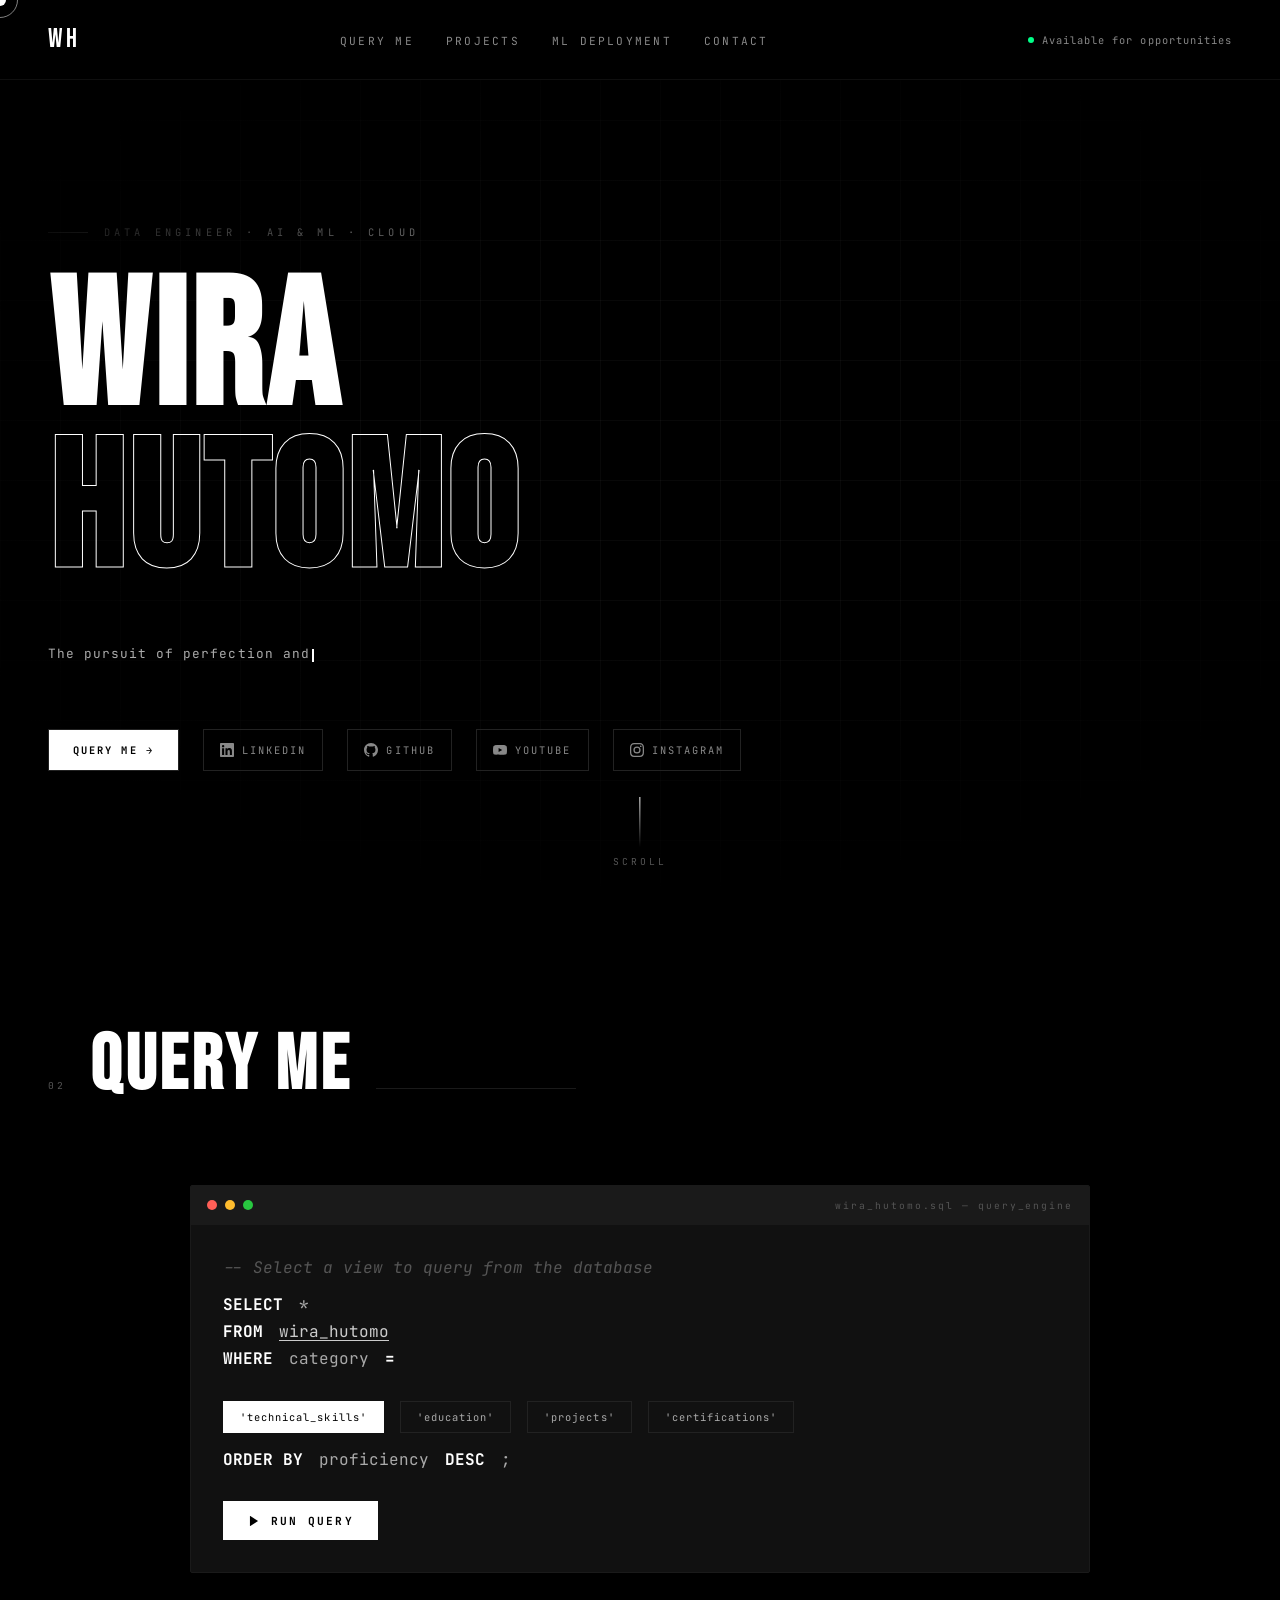
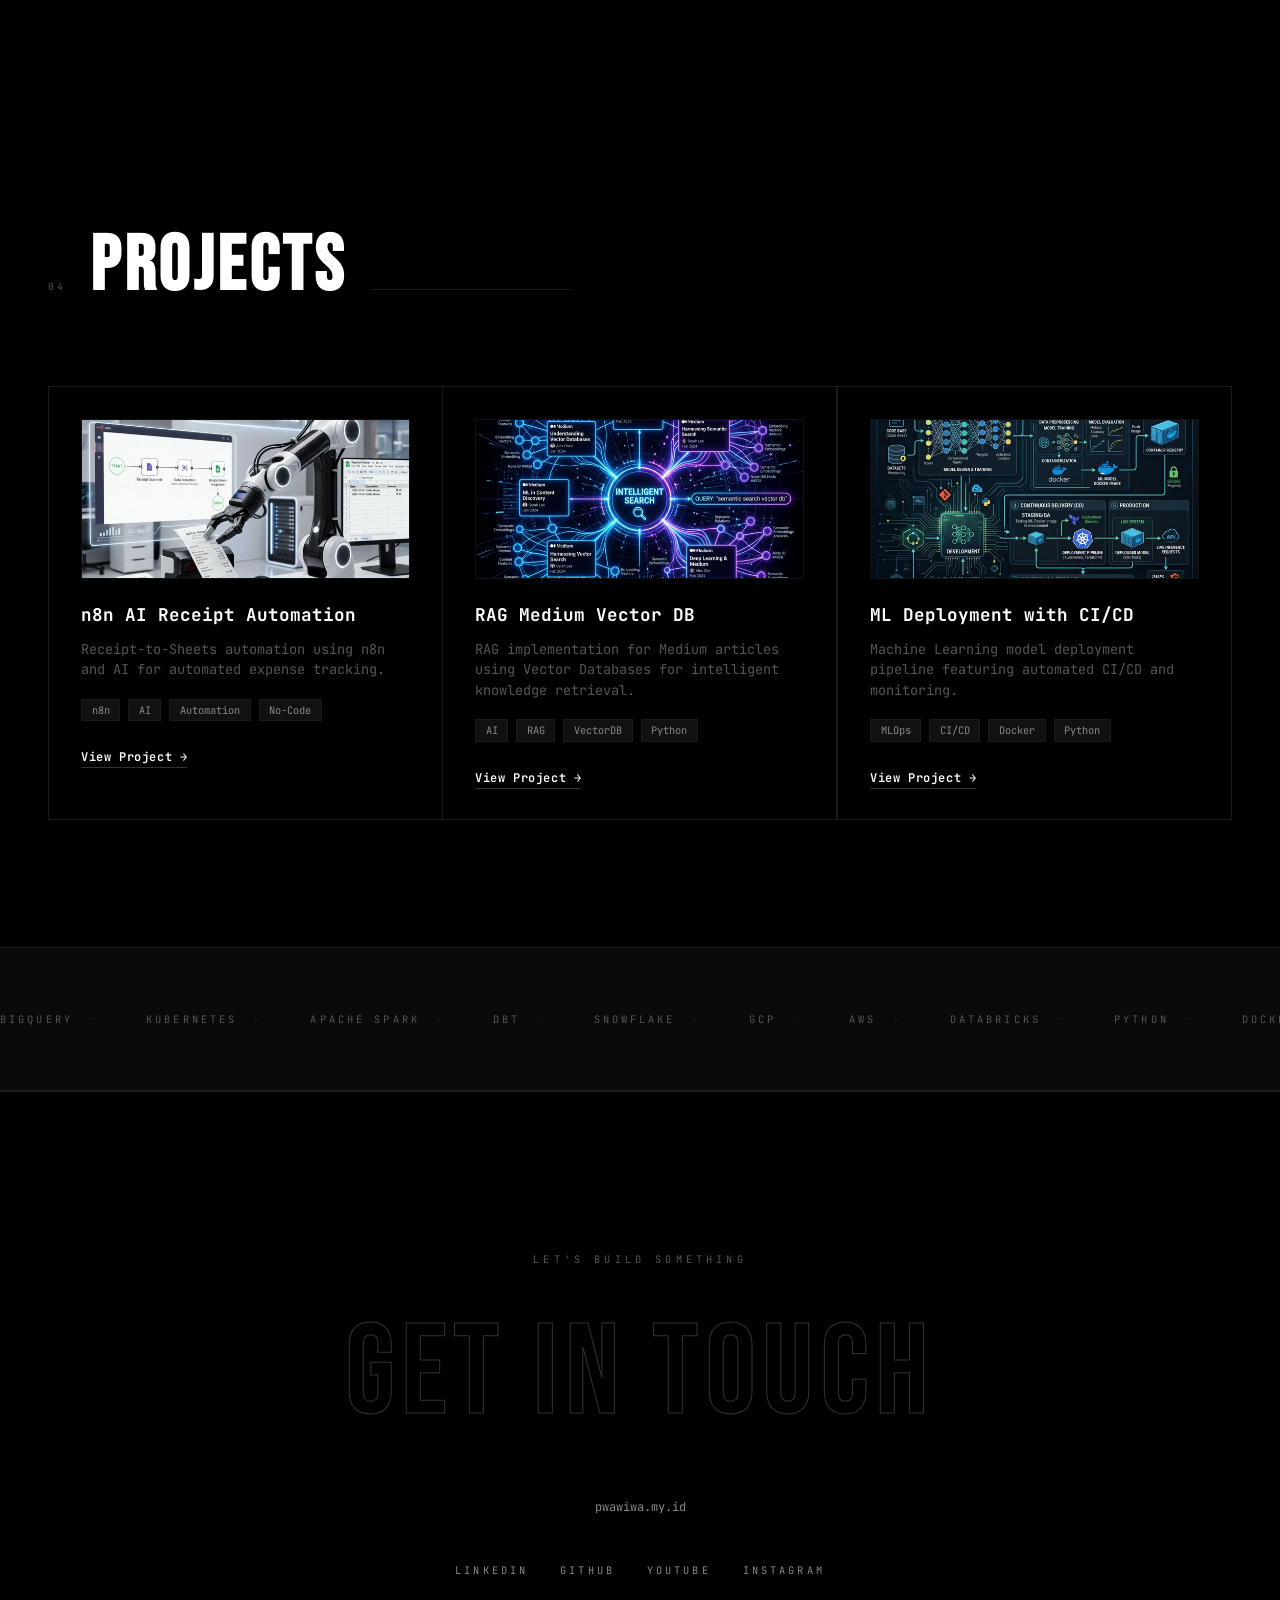
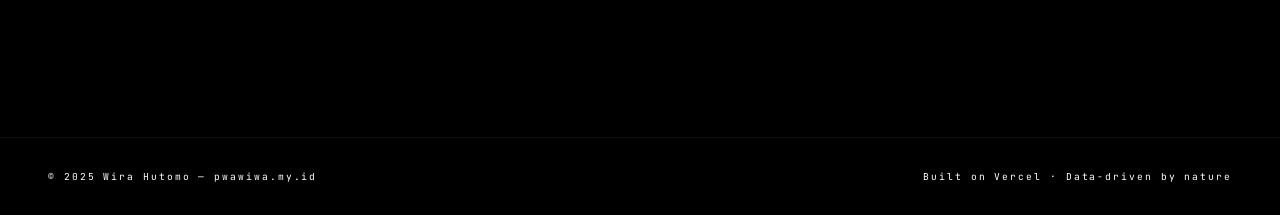
<file: index.html>
<!DOCTYPE html>
<html lang="en">
<head>
<meta charset="UTF-8"/>
<meta name="viewport" content="width=device-width, initial-scale=1.0"/>
<title>Wira Hutomo — Data Engineer</title>
<link rel="preconnect" href="https://fonts.googleapis.com"/>
<link href="https://fonts.googleapis.com/css2?family=JetBrains+Mono:wght@300;400;500;700&family=Space+Mono:wght@400;700&family=Bebas+Neue&display=swap" rel="stylesheet"/>
<link rel="stylesheet" href="css/style.css">
</head>
<body>

<!-- Custom Cursor -->
<div class="cursor" id="cursor"></div>
<div class="cursor-ring" id="cursor-ring"></div>

<!-- NAV -->
<nav>
  <a class="nav-logo" href="#">WH</a>
  <ul class="nav-links">

    <li><a href="#skills">Query Me</a></li>
    <li><a href="#projects">Projects</a></li>
    <li><a href="pages/ml-deployment.html">ML Deployment</a></li>
    <li><a href="#contact">Contact</a></li>
  </ul>
  <div class="nav-status">
    <div class="status-dot"></div>
    <span>Available for opportunities</span>
  </div>
</nav>

<!-- HERO -->
<section id="hero">
  <div class="hero-grid-bg"></div>
  <div class="hero-eyebrow">Data Engineer · AI & ML · Cloud</div>
  <h1 class="hero-name">
    Wira<span>Hutomo</span>
  </h1>
  <p class="hero-tagline">
    <span id="typed-text"></span><span class="typed-cursor"></span>
  </p>
  <div class="hero-socials">
    <a class="social-link" href="#skills" style="background:white; color:black; font-weight:bold; padding:0.8rem 1.5rem;">
      QUERY ME →
    </a>
    <a class="social-link" href="https://linkedin.com/in/wirahutomo" target="_blank">
      <svg viewBox="0 0 24 24" fill="currentColor"><path d="M20.447 20.452h-3.554v-5.569c0-1.328-.027-3.037-1.852-3.037-1.853 0-2.136 1.445-2.136 2.939v5.667H9.351V9h3.414v1.561h.046c.477-.9 1.637-1.85 3.37-1.85 3.601 0 4.267 2.37 4.267 5.455v6.286zM5.337 7.433a2.062 2.062 0 0 1-2.063-2.065 2.064 2.064 0 1 1 2.063 2.065zm1.782 13.019H3.555V9h3.564v11.452zM22.225 0H1.771C.792 0 0 .774 0 1.729v20.542C0 23.227.792 24 1.771 24h20.451C23.2 24 24 23.227 24 22.271V1.729C24 .774 23.2 0 22.222 0h.003z"/></svg>
      LinkedIn
    </a>
    <a class="social-link" href="https://github.com/pwawiwa" target="_blank">
      <svg viewBox="0 0 24 24" fill="currentColor"><path d="M12 0C5.374 0 0 5.373 0 12c0 5.302 3.438 9.8 8.207 11.387.599.111.793-.261.793-.577v-2.234c-3.338.726-4.033-1.416-4.033-1.416-.546-1.387-1.333-1.756-1.333-1.756-1.089-.745.083-.729.083-.729 1.205.084 1.839 1.237 1.839 1.237 1.07 1.834 2.807 1.304 3.492.997.107-.775.418-1.305.762-1.604-2.665-.305-5.467-1.334-5.467-5.931 0-1.311.469-2.381 1.236-3.221-.124-.303-.535-1.524.117-3.176 0 0 1.008-.322 3.301 1.23A11.509 11.509 0 0 1 12 5.803c1.02.005 2.047.138 3.006.404 2.291-1.552 3.297-1.23 3.297-1.23.653 1.653.242 2.874.118 3.176.77.84 1.235 1.911 1.235 3.221 0 4.609-2.807 5.624-5.479 5.921.43.372.823 1.102.823 2.222v3.293c0 .319.192.694.801.576C20.566 21.797 24 17.3 24 12c0-6.627-5.373-12-12-12z"/></svg>
      GitHub
    </a>
    <a class="social-link" href="https://youtube.com/@wira_hutomo" target="_blank">
      <svg viewBox="0 0 24 24" fill="currentColor"><path d="M23.495 6.205a3.007 3.007 0 0 0-2.088-2.088c-1.87-.501-9.396-.501-9.396-.501s-7.507-.01-9.396.501A3.007 3.007 0 0 0 .527 6.205a31.247 31.247 0 0 0-.522 5.805 31.247 31.247 0 0 0 .522 5.783 3.007 3.007 0 0 0 2.088 2.088c1.868.502 9.396.502 9.396.502s7.506 0 9.396-.502a3.007 3.007 0 0 0 2.088-2.088 31.247 31.247 0 0 0 .5-5.783 31.247 31.247 0 0 0-.5-5.805zM9.609 15.601V8.408l6.264 3.602z"/></svg>
      YouTube
    </a>
    <a class="social-link" href="https://instagram.com/pwawiwa" target="_blank">
      <svg viewBox="0 0 24 24" fill="currentColor"><path d="M12 2.163c3.204 0 3.584.012 4.85.07 3.252.148 4.771 1.691 4.919 4.919.058 1.265.069 1.645.069 4.849 0 3.205-.012 3.584-.069 4.849-.149 3.225-1.664 4.771-4.919 4.919-1.266.058-1.644.07-4.85.07-3.204 0-3.584-.012-4.849-.07-3.26-.149-4.771-1.699-4.919-4.92-.058-1.265-.07-1.644-.07-4.849 0-3.204.013-3.583.07-4.849.149-3.227 1.664-4.771 4.919-4.919 1.266-.057 1.645-.069 4.849-.069zM12 0C8.741 0 8.333.014 7.053.072 2.695.272.273 2.69.073 7.052.014 8.333 0 8.741 0 12c0 3.259.014 3.668.072 4.948.2 4.358 2.618 6.78 6.98 6.98C8.333 23.986 8.741 24 12 24c3.259 0 3.668-.014 4.948-.072 4.354-.2 6.782-2.618 6.979-6.98.059-1.28.073-1.689.073-4.948 0-3.259-.014-3.667-.072-4.947-.196-4.354-2.617-6.78-6.979-6.98C15.668.014 15.259 0 12 0zm0 5.838a6.162 6.162 0 1 0 0 12.324 6.162 6.162 0 0 0 0-12.324zM12 16a4 4 0 1 1 0-8 4 4 0 0 1 0 8zm6.406-11.845a1.44 1.44 0 1 0 0 2.881 1.44 1.44 0 0 0 0-2.881z"/></svg>
      Instagram
    </a>
  </div>
  <div class="hero-scroll">
    <div class="scroll-line"></div>
    SCROLL
  </div>
</section>




<!-- SKILLS / SQL SECTION -->
<section id="skills">
  <div class="section-header reveal">
    <span class="section-num">02</span>
    <h2 class="section-title">Query Me</h2>
    <div class="section-line"></div>
  </div>

  <div class="sql-terminal reveal">
    <div class="sql-terminal-bar">
      <div class="terminal-dot red"></div>
      <div class="terminal-dot yellow"></div>
      <div class="terminal-dot green"></div>
      <span class="terminal-title">wira_hutomo.sql — query_engine</span>
    </div>
    <div class="sql-body">
      <div class="sql-line">
        <span class="sql-comment">-- Select a view to query from the database</span>
      </div>
      <div class="sql-line" style="margin-top:1rem;">
        <span class="sql-kw">SELECT</span> <span class="sql-str">*</span>
      </div>
      <div class="sql-line">
        <span class="sql-kw">FROM</span> <span class="sql-fn">wira_hutomo</span>
      </div>
      <div class="sql-line">
        <span class="sql-kw">WHERE</span> <span class="sql-str">category</span> <span class="sql-kw">=</span>
      </div>

      <div class="query-options" id="query-options">
        <button class="query-option active" data-view="skills">'technical_skills'</button>
        <button class="query-option" data-view="education">'education'</button>
        <button class="query-option" data-view="projects">'projects'</button>
        <button class="query-option" data-view="certifications">'certifications'</button>
      </div>

      <div style="margin-top:1rem;" class="sql-line">
        <span class="sql-kw">ORDER BY</span> <span class="sql-str">proficiency</span> <span class="sql-kw">DESC</span><span class="sql-str">;</span>
      </div>

      <button class="run-btn" id="run-query">
        <svg viewBox="0 0 24 24" fill="currentColor"><polygon points="5,3 19,12 5,21"/></svg>
        RUN QUERY
      </button>

      <div class="results-container" id="results-container">
        <div class="results-header" id="results-header"></div>
        <div class="results-body" id="results-body"></div>
      </div>
    </div>
  </div>
</section>

<!-- PROJECTS SECTION -->
<section id="projects">
  <div class="section-header reveal">
    <span class="section-num">04</span>
    <h2 class="section-title">Projects</h2>
    <div class="section-line"></div>
  </div>
  <div class="projects-grid reveal" id="projects-grid"></div>
</section>

<!-- TECH STACK MARQUEE -->
<section id="stack">
  <div class="marquee-track" id="marquee"></div>
</section>

<!-- CONTACT -->
<section id="contact">
  <div class="reveal">
    <div style="font-size:0.65rem;letter-spacing:0.4em;color:var(--gray-400);margin-bottom:2rem;text-transform:uppercase;">Let's build something</div>
    <div class="contact-big">Get In Touch</div>
    <div style="font-size:0.75rem;color:var(--gray-300);">pwawiwa.my.id</div>
    <div class="contact-links">
      <a class="contact-link" href="https://linkedin.com/in/wirahutomo" target="_blank">LinkedIn</a>
      <a class="contact-link" href="https://github.com/pwawiwa" target="_blank">GitHub</a>
      <a class="contact-link" href="https://youtube.com/@wira_hutomo" target="_blank">YouTube</a>
      <a class="contact-link" href="https://instagram.com/pwawiwa" target="_blank">Instagram</a>
    </div>
  </div>
</section>

<footer>
  <span>© 2025 Wira Hutomo — pwawiwa.my.id</span>
  <span>Built on Vercel · Data-driven by nature</span>
</footer>

<script type="module" src="js/main.js"></script>
</body>
</html>
</file>
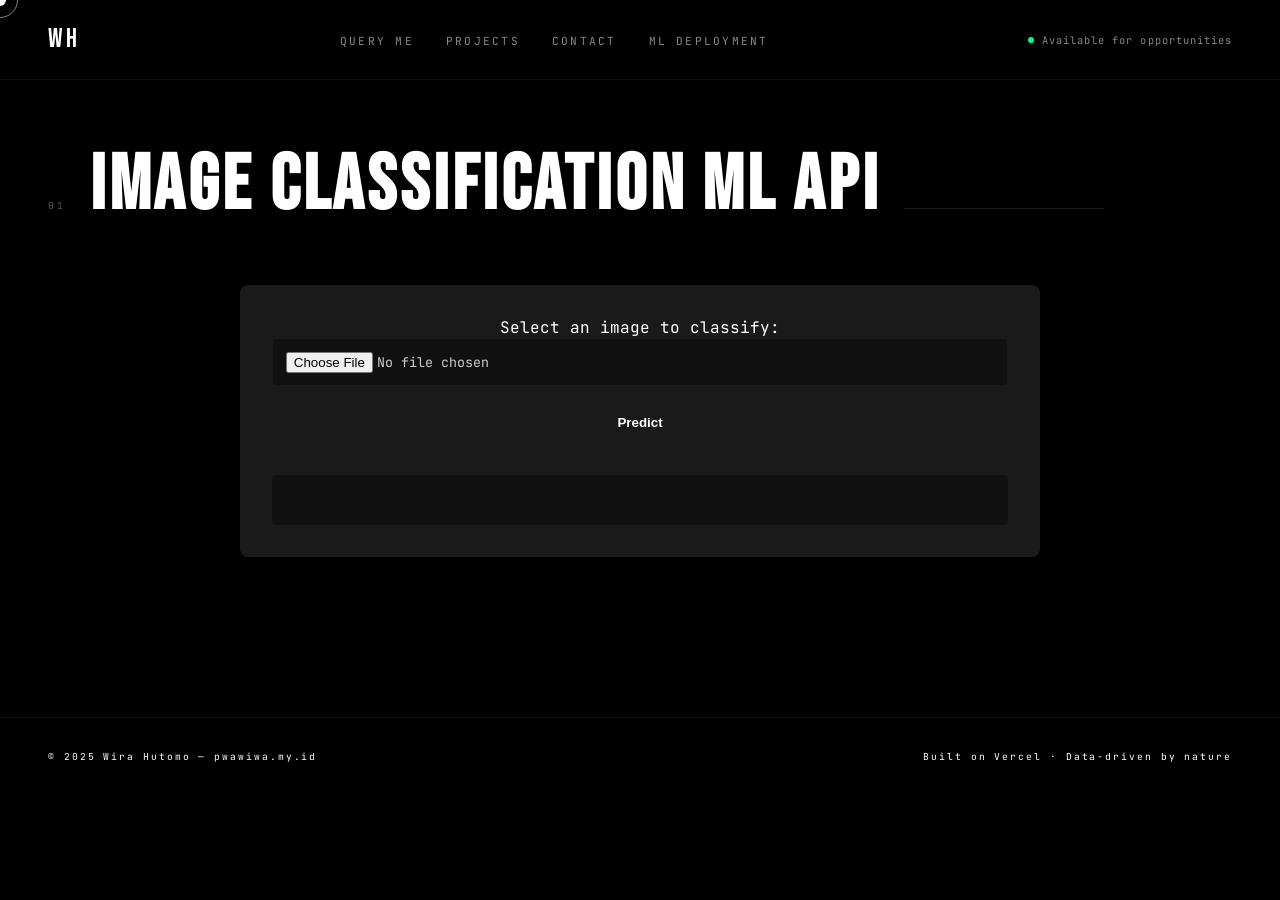
<file: pages/ml-deployment.html>
<!DOCTYPE html>
<html lang="en">
<head>
<meta charset="UTF-8"/>
<meta name="viewport" content="width=device-width, initial-scale=1.0"/>
<title>ML Deployment — Wira Hutomo</title>
<link rel="preconnect" href="https://fonts.googleapis.com"/>
<link href="https://fonts.googleapis.com/css2?family=JetBrains+Mono:wght@300;400;500;700&family=Space+Mono:wght@400;700&family=Bebas+Neue&display=swap" rel="stylesheet"/>
<link rel="stylesheet" href="../css/style.css">
<link rel="stylesheet" href="../css/pages/ml-deployment.css">
</head>
<body>

<!-- Custom Cursor -->
<div class="cursor" id="cursor"></div>
<div class="cursor-ring" id="cursor-ring"></div>

<!-- NAV -->
<nav>
  <a class="nav-logo" href="../index.html">WH</a>
  <ul class="nav-links">
    <li><a href="../index.html#skills">Query Me</a></li>
    <li><a href="../index.html#projects">Projects</a></li>
    <li><a href="../index.html#contact">Contact</a></li>
    <li><a href="ml-deployment.html">ML Deployment</a></li>
  </ul>
  <div class="nav-status">
    <div class="status-dot"></div>
    <span>Available for opportunities</span>
  </div>
</nav>

<!-- ML DEPLOYMENT SECTION -->
<section id="ml-deployment">
  <div class="section-header reveal">
    <span class="section-num">01</span>
    <h2 class="section-title">Image Classification ML API</h2>
    <div class="section-line"></div>
  </div>

  <div class="ml-interface">
    <p>Select an image to classify:</p>
    <input type="file" id="image-file" accept="image/*">
    <button id="predict-btn">Predict</button>
    <div id="results"></div>
  </div>
</section>

<footer>
  <span>© 2025 Wira Hutomo — pwawiwa.my.id</span>
  <span>Built on Vercel · Data-driven by nature</span>
</footer>

<script type="module" src="../js/pages/ml-deployment.js"></script>
</body>
</html>
</file>
<file: css/style.css>
:root {
  --black: #000000;
  --white: #ffffff;
  --gray-900: #0a0a0a;
  --gray-800: #111111;
  --gray-700: #1a1a1a;
  --gray-600: #222222;
  --gray-400: #555555;
  --gray-300: #888888;
  --gray-200: #aaaaaa;
  --gray-100: #cccccc;
  --accent: #ffffff;
}

*, *::before, *::after { box-sizing: border-box; margin: 0; padding: 0; }

html { scroll-behavior: smooth; }

body {
  background: var(--black);
  color: var(--white);
  font-family: 'JetBrains Mono', monospace;
  overflow-x: hidden;
  cursor: none;
}

/* Custom cursor */
.cursor {
  position: fixed;
  width: 12px; height: 12px;
  background: white;
  border-radius: 50%;
  pointer-events: none;
  z-index: 9999;
  transform: translate(-50%, -50%);
  transition: transform 0.1s, width 0.2s, height 0.2s, background 0.2s;
  mix-blend-mode: difference;
}
.cursor-ring {
  position: fixed;
  width: 36px; height: 36px;
  border: 1px solid rgba(255,255,255,0.5);
  border-radius: 50%;
  pointer-events: none;
  z-index: 9998;
  transform: translate(-50%, -50%);
  transition: transform 0.15s ease, width 0.3s, height 0.3s;
}

/* Scrollbar */
::-webkit-scrollbar { width: 3px; }
::-webkit-scrollbar-track { background: #000; }
::-webkit-scrollbar-thumb { background: #fff; }

/* ─── NAV ─── */
nav {
  position: fixed; top: 0; left: 0; right: 0; z-index: 100;
  display: flex; align-items: center; justify-content: space-between;
  padding: 1.5rem 3rem;
  border-bottom: 1px solid rgba(255,255,255,0.06);
  background: rgba(0,0,0,0.85);
  backdrop-filter: blur(12px);
}
.nav-logo {
  font-family: 'Bebas Neue', sans-serif;
  font-size: 1.6rem;
  letter-spacing: 0.15em;
  color: white;
  text-decoration: none;
}
.nav-links { display: flex; gap: 2rem; list-style: none; }
.nav-links a {
  color: var(--gray-300);
  text-decoration: none;
  font-size: 0.7rem;
  letter-spacing: 0.2em;
  text-transform: uppercase;
  transition: color 0.2s;
}
.nav-links a:hover { color: white; }
.nav-status {
  display: flex; align-items: center; gap: 0.5rem;
  font-size: 0.65rem; color: var(--gray-300); letter-spacing: 0.1em;
}
.status-dot {
  width: 6px; height: 6px;
  border-radius: 50%; background: #00ff88;
  animation: pulse-dot 2s infinite;
}
@keyframes pulse-dot { 0%,100%{opacity:1} 50%{opacity:0.3} }

/* ─── HERO ─── */
#hero {
  min-height: 100vh;
  display: flex; flex-direction: column; justify-content: center;
  padding: 10rem 3rem 4rem;
  position: relative;
  overflow: hidden;
}

.hero-grid-bg {
  position: absolute; inset: 0;
  background-image:
    linear-gradient(rgba(255,255,255,0.03) 1px, transparent 1px),
    linear-gradient(90deg, rgba(255,255,255,0.03) 1px, transparent 1px);
  background-size: 60px 60px;
  pointer-events: none;
}
.hero-grid-bg::after {
  content: '';
  position: absolute; inset: 0;
  background: radial-gradient(ellipse 60% 50% at 50% 50%, transparent 40%, black 100%);
}

.hero-eyebrow {
  font-size: 0.65rem; letter-spacing: 0.4em; text-transform: uppercase;
  color: var(--gray-300); margin-bottom: 2rem;
  display: flex; align-items: center; gap: 1rem;
}
.hero-eyebrow::before {
  content: ''; display: block;
  width: 40px; height: 1px; background: var(--gray-400);
}

.hero-name {
  font-family: 'Bebas Neue', sans-serif;
  font-size: clamp(5rem, 14vw, 14rem);
  line-height: 0.9;
  letter-spacing: 0.02em;
  color: white;
  position: relative;
  z-index: 1;
}
.hero-name span {
  display: block;
  -webkit-text-stroke: 1px white;
  color: transparent;
}

.hero-tagline {
  margin-top: 3rem;
  font-size: 0.8rem;
  color: var(--gray-200);
  letter-spacing: 0.08em;
  max-width: 500px;
  line-height: 1.8;
  position: relative; z-index: 1;
}
.hero-tagline .typed-cursor {
  display: inline-block;
  width: 2px; height: 1em;
  background: white;
  margin-left: 2px;
  animation: blink 1s infinite;
  vertical-align: text-bottom;
}
@keyframes blink { 0%,100%{opacity:1} 50%{opacity:0} }

.hero-socials {
  margin-top: 4rem;
  display: flex; gap: 1.5rem; flex-wrap: wrap;
  position: relative; z-index: 1;
}
.social-link {
  display: flex; align-items: center; gap: 0.5rem;
  color: var(--gray-300); text-decoration: none;
  font-size: 0.65rem; letter-spacing: 0.2em; text-transform: uppercase;
  border: 1px solid var(--gray-600);
  padding: 0.6rem 1rem;
  transition: all 0.2s;
}
.social-link:hover { color: white; border-color: white; }
.social-link svg { width: 14px; height: 14px; }

.hero-scroll {
  position: absolute; bottom: 2rem; left: 50%;
  transform: translateX(-50%);
  display: flex; flex-direction: column; align-items: center; gap: 0.5rem;
  font-size: 0.6rem; letter-spacing: 0.3em; color: var(--gray-400); text-transform: uppercase;
}
.scroll-line {
  width: 1px; height: 50px;
  background: linear-gradient(to bottom, white, transparent);
  animation: scroll-anim 2s infinite;
}
@keyframes scroll-anim { 0%{transform:scaleY(0);transform-origin:top} 50%{transform:scaleY(1);transform-origin:top} 51%{transform-origin:bottom} 100%{transform:scaleY(0);transform-origin:bottom} }

/* ─── SECTION BASE ─── */
section { padding: 8rem 3rem; }
.section-header {
  display: flex; align-items: baseline; gap: 1.5rem;
  margin-bottom: 5rem;
}
.section-num {
  font-size: 0.6rem; color: var(--gray-400);
  letter-spacing: 0.3em;
}
.section-title {
  font-family: 'Bebas Neue', sans-serif;
  font-size: clamp(3rem, 6vw, 6rem);
  letter-spacing: 0.05em;
  line-height: 1;
}
.section-line {
  flex: 1; height: 1px; background: var(--gray-700); max-width: 200px;
}

/* ─── DAG SECTION ─── */
#dag {
  background: var(--gray-900);
  border-top: 1px solid var(--gray-700);
  border-bottom: 1px solid var(--gray-700);
}

.dag-container {
  width: 100%; overflow-x: auto;
  padding: 2rem 0;
}

#dag-canvas {
  width: 100%; min-height: 320px;
}

.dag-legend {
  display: flex; gap: 2rem; margin-top: 2rem;
  flex-wrap: wrap;
}
.dag-legend-item {
  display: flex; align-items: center; gap: 0.5rem;
  font-size: 0.6rem; color: var(--gray-300); letter-spacing: 0.15em;
}
.dag-dot {
  width: 8px; height: 8px; border-radius: 50%;
}
.dag-dot.source { background: var(--gray-200); }
.dag-dot.transform { background: var(--gray-400); border: 1px solid white; }
.dag-dot.sink { background: transparent; border: 1px solid var(--gray-200); }

/* ─── SQL QUERY SECTION ─── */
#skills {
  background: var(--black);
}

.sql-terminal {
  background: var(--gray-800);
  border: 1px solid var(--gray-700);
  border-radius: 2px;
  overflow: hidden;
  max-width: 900px;
  margin: 0 auto;
}
.sql-terminal-bar {
  background: var(--gray-700);
  padding: 0.8rem 1rem;
  display: flex; align-items: center; gap: 0.5rem;
}
.terminal-dot { width: 10px; height: 10px; border-radius: 50%; }
.terminal-dot.red { background: #ff5f57; }
.terminal-dot.yellow { background: #febc2e; }
.terminal-dot.green { background: #28c840; }
.terminal-title { margin-left: auto; font-size: 0.6rem; color: var(--gray-400); letter-spacing: 0.2em; }

.sql-body { padding: 2rem; }
.sql-line { display: flex; gap: 1rem; margin-bottom: 0.4rem; }
.sql-prompt { color: var(--gray-400); user-select: none; }
.sql-kw { color: #ffffff; font-weight: 700; }
.sql-str { color: var(--gray-200); }
.sql-comment { color: var(--gray-400); font-style: italic; }
.sql-fn { color: #cccccc; text-decoration: underline; text-underline-offset: 3px; }

.sql-select-row {
  display: flex; gap: 1rem;
  margin-bottom: 0.4rem;
  padding-left: 2rem;
}

.query-options {
  margin-top: 2rem;
  display: flex; gap: 1rem; flex-wrap: wrap;
}
.query-option {
  padding: 0.5rem 1rem;
  border: 1px solid var(--gray-600);
  background: transparent;
  color: var(--gray-200);
  font-family: 'JetBrains Mono', monospace;
  font-size: 0.65rem; letter-spacing: 0.1em;
  cursor: pointer;
  transition: all 0.2s;
}
.query-option:hover, .query-option.active {
  background: white; color: black; border-color: white;
}

.run-btn {
  display: inline-flex; align-items: center; gap: 0.6rem;
  margin-top: 1.5rem;
  padding: 0.8rem 1.5rem;
  background: white; color: black;
  border: none;
  font-family: 'JetBrains Mono', monospace;
  font-size: 0.7rem; font-weight: 700; letter-spacing: 0.2em;
  cursor: pointer;
  transition: all 0.2s;
}
.run-btn:hover { background: var(--gray-200); }
.run-btn svg { width: 14px; height: 14px; }

/* Results table */
.results-container {
  margin-top: 2rem;
  border: 1px solid var(--gray-700);
  overflow: hidden;
  display: none;
}
.results-container.visible { display: block; }
.results-header {
  background: var(--gray-700);
  display: grid;
  font-size: 0.6rem; letter-spacing: 0.2em;
  color: var(--gray-300); padding: 0.7rem 1rem;
  text-transform: uppercase;
}
.results-body { }
.result-row {
  display: grid;
  font-size: 0.65rem; padding: 0.7rem 1rem;
  border-bottom: 1px solid var(--gray-800);
  transition: background 0.15s;
  animation: row-in 0.3s ease both;
}
@keyframes row-in { from{opacity:0;transform:translateY(4px)} to{opacity:1;transform:none} }
.result-row:hover { background: var(--gray-800); }
.skill-bar {
  height: 2px; background: var(--gray-700); position: relative; margin-top: 4px;
}
.skill-bar-fill {
  position: absolute; top: 0; left: 0; height: 100%;
  background: white;
  transition: width 0.8s ease;
}
.skill-rating { font-size: 0.6rem; color: var(--gray-400); }

/* Skills grid columns */
.grid-skills { grid-template-columns: 2fr 1fr 3fr; gap: 1rem; }
.grid-edu { grid-template-columns: 3fr 2fr 1fr; gap: 1rem; }
.grid-proj { grid-template-columns: 3fr 4fr; gap: 1rem; }
.grid-cert { grid-template-columns: 3fr 2fr; gap: 1rem; }

/* ─── DDL/DML ABOUT ─── */
#about {
  background: var(--gray-900);
  border-top: 1px solid var(--gray-700);
}

.ddl-block {
  font-size: 0.75rem;
  line-height: 2;
  max-width: 800px;
}
.ddl-kw { color: white; font-weight: 700; }
.ddl-type { color: var(--gray-300); }
.ddl-comment { color: var(--gray-500); }
.ddl-val { color: var(--gray-200); }
.ddl-bracket { color: var(--gray-300); }

/* ─── PROJECTS ─── */
#projects { background: var(--black); }

.projects-grid {
  display: grid;
  grid-template-columns: repeat(auto-fill, minmax(340px, 1fr));
  gap: 1px;
  background: var(--gray-700);
  border: 1px solid var(--gray-700);
}
.project-card {
  background: var(--black);
  padding: 2rem;
  transition: background 0.2s;
  position: relative;
  overflow: hidden;
}
.project-card:hover { background: var(--gray-800); }

.project-img {
  width: 100%; height: 160px;
  object-fit: cover;
  margin-bottom: 1.5rem;
  filter: grayscale(100%);
  opacity: 0.7;
  transition: opacity 0.3s;
  background: var(--gray-700);
  display: flex; align-items: center; justify-content: center;
  font-size: 0.6rem; color: var(--gray-400);
  letter-spacing: 0.2em;
}
.project-card:hover .project-img { opacity: 1; }

.project-cover-container {
  width: 100%;
  height: 160px;
  overflow: hidden;
  background: var(--gray-900);
  margin-bottom: 1.5rem;
  border: 1px solid var(--gray-800);
}
.project-cover-img {
  width: 100%;
  height: 100%;
  object-fit: cover;
  transition: transform 0.5s ease;
}
.project-card:hover .project-cover-img {
  transform: scale(1.05);
}
.project-tag {
  display: inline-block;
  font-size: 0.55rem; letter-spacing: 0.25em; text-transform: uppercase;
  color: var(--gray-400); margin-bottom: 0.8rem;
}
.project-title {
  font-size: 1.1rem;
  font-weight: 700;
  margin-bottom: 0.8rem;
  color: white;
}
.project-desc {
  font-size: 0.85rem;
  line-height: 1.5;
  color: var(--gray-400);
  margin-bottom: 1.2rem;
  flex-grow: 1;
}
.project-tech {
  display: flex;
  flex-wrap: wrap;
  gap: 0.5rem;
  margin-bottom: 1.5rem;
}
.tech-tag {
  font-size: 0.65rem;
  font-family: var(--font-mono);
  background: var(--gray-800);
  color: var(--gray-300);
  padding: 0.2rem 0.6rem;
  border: 1px solid var(--gray-700);
}
.project-link {
  font-size: 0.75rem;
  color: white;
  text-decoration: none;
  font-weight: 600;
  letter-spacing: 0.05em;
  border-bottom: 1px solid rgba(255,255,255,0.2);
  padding-bottom: 2px;
  transition: all 0.2s;
}
.project-link:hover {
  border-bottom-color: white;
  padding-left: 5px;
}
/* AI project images legacy styles removed */

/* ─── STACK MARQUEE ─── */
#stack {
  background: var(--gray-900);
  border-top: 1px solid var(--gray-700);
  border-bottom: 1px solid var(--gray-700);
  padding: 4rem 0;
  overflow: hidden;
}
.marquee-track {
  display: flex; gap: 3rem;
  width: max-content;
  animation: marquee 25s linear infinite;
}
@keyframes marquee { from{transform:translateX(0)} to{transform:translateX(-50%)} }
.marquee-item {
  font-size: 0.65rem; letter-spacing: 0.3em; text-transform: uppercase;
  color: var(--gray-400); white-space: nowrap;
  display: flex; align-items: center; gap: 1rem;
}
.marquee-sep { color: var(--gray-600); }

/* ─── CONTACT ─── */
#contact {
  background: var(--black);
  border-top: 1px solid var(--gray-700);
  text-align: center;
  padding: 10rem 3rem;
}
.contact-big {
  font-family: 'Bebas Neue', sans-serif;
  font-size: clamp(3rem, 10vw, 10rem);
  -webkit-text-stroke: 1px rgba(255,255,255,0.2);
  color: transparent;
  letter-spacing: 0.05em;
  margin-bottom: 3rem;
  transition: all 0.3s;
}
.contact-big:hover { color: white; -webkit-text-stroke: 0; }

.contact-links {
  display: flex; justify-content: center; gap: 2rem; flex-wrap: wrap;
  margin-top: 3rem;
}
.contact-link {
  font-size: 0.65rem; letter-spacing: 0.3em; text-transform: uppercase;
  color: var(--gray-300); text-decoration: none;
  transition: color 0.2s;
}
.contact-link:hover { color: white; }

/* ─── FOOTER ─── */
footer {
  border-top: 1px solid var(--gray-800);
  padding: 2rem 3rem;
  display: flex; justify-content: space-between; align-items: center;
  font-size: 0.6rem; color: var(--gray-500); letter-spacing: 0.2em;
}

/* ─── SCROLL REVEAL ─── */
.reveal {
  opacity: 1; /* Ensure visible even if observer is slow */
  transform: translateY(20px);
  transition: transform 0.8s cubic-bezier(0.22, 1, 0.36, 1);
  will-change: transform;
}
.reveal.visible {
  transform: translateY(0);
}
/* No-JS Fallback */
.no-js .reveal {
  opacity: 1;
  transform: none;
}

/* responsive */
@media (max-width: 768px) {
  nav { padding: 1rem 1.5rem; }
  .nav-links { display: none; }
  section { padding: 5rem 1.5rem; }
  #hero { padding: 8rem 1.5rem 4rem; }
  footer { flex-direction: column; gap: 1rem; }
}
</file>
<file: css/pages/ml-deployment.css>
/* Styles for the ML Deployment page */
.ml-interface {
    max-width: 800px;
    margin: 2rem auto;
    padding: 2rem;
    background: #1a1a1a;
    border-radius: 8px;
    text-align: center;
}

.ml-interface input {
    width: 100%;
    padding: 0.8rem;
    margin-bottom: 1rem;
    border-radius: 4px;
    border: 1px solid var(--gray-700);
    background: var(--gray-800);
    color: var(--gray-100);
    font-family: 'JetBrains Mono', monospace;
}

.ml-interface button {
    background: var(--primary-color);
    color: white;
    padding: 0.8rem 1.5rem;
    border: none;
    border-radius: 4px;
    cursor: pointer;
    font-weight: bold;
}

#results {
    margin-top: 2rem;
    padding: 1rem;
    background: var(--gray-800);
    border-radius: 4px;
    min-height: 50px;
}
</file>
